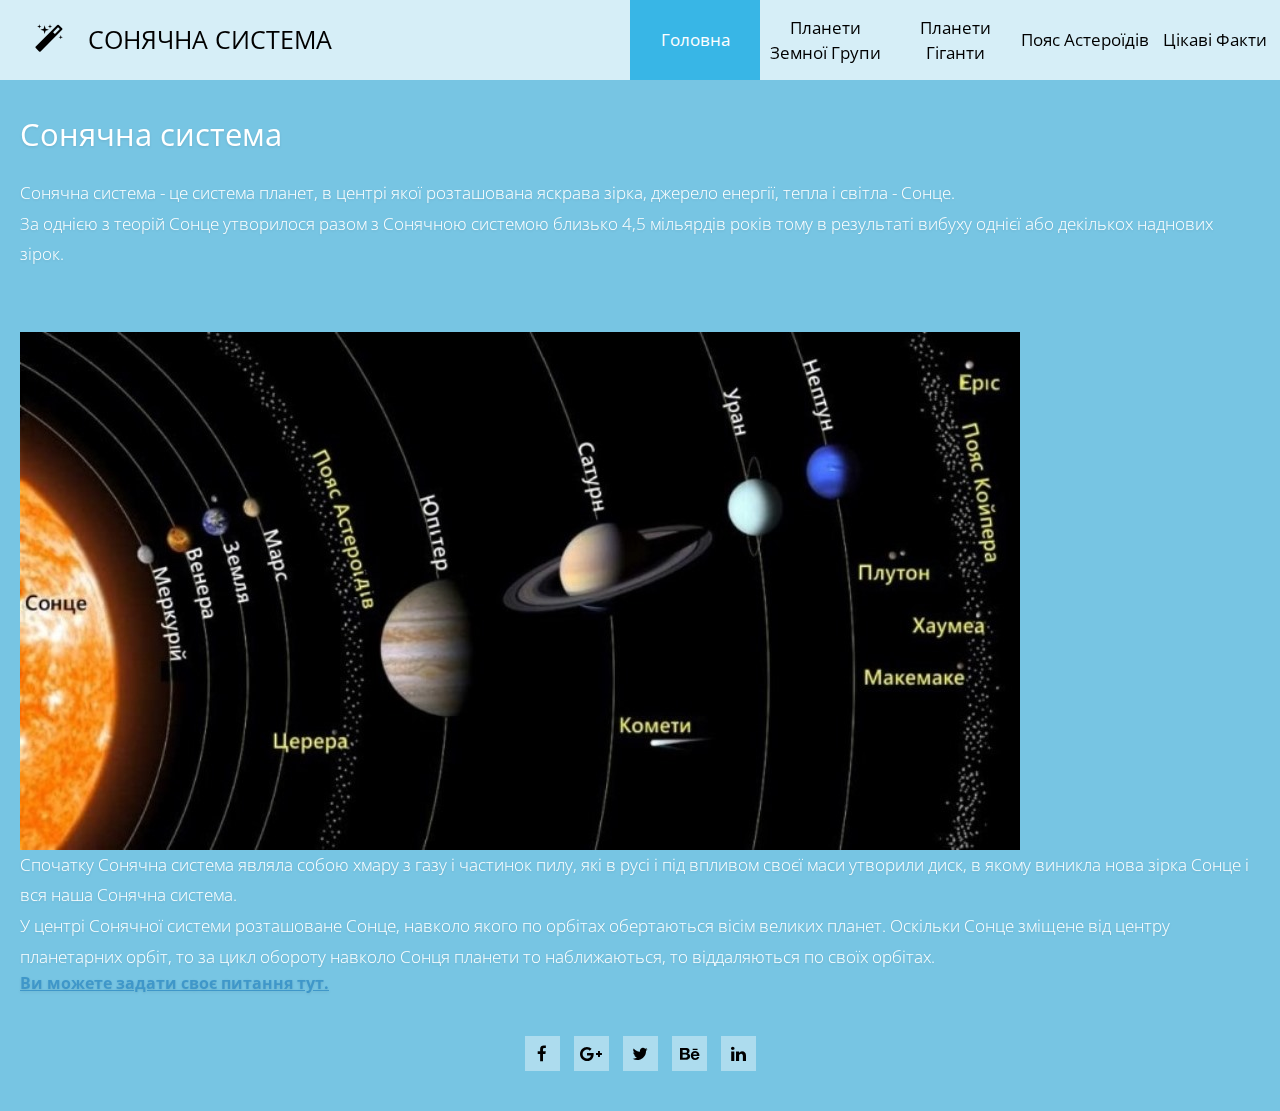
<file: Index.html>
<!DOCTYPE html>
<html lang="en">
<head>
    <meta charset="utf-8">
    <meta http-equiv="X-UA-Compatible" content="IE=edge">
    <meta name="viewport" content="width=device-width, initial-scale=1">

    <title>Сонячна система</title>

    <!-- load stylesheets -->
    <link rel="stylesheet" href="https://fonts.googleapis.com/css?family=Open+Sans:300,400">  
    <!-- Google web font "Open Sans" -->
    <link rel="stylesheet" href="font-awesome-4.5.0/css/font-awesome.min.css">                
    <!-- Font Awesome -->
    <link rel="stylesheet" href="css/bootstrap.min.css">                                      
    <!-- Bootstrap style -->
    <link rel="stylesheet" href="css/hero-slider-style.css">                              
    <!-- Hero slider style (https://codyhouse.co/gem/hero-slider/) -->
    <link rel="stylesheet" href="css/magnific-popup.css">                                 
    <!-- Magnific popup style (http://dimsemenov.com/plugins/magnific-popup/) -->
    <link rel="stylesheet" href="css/tooplate-style.css">                                   

    
</head>

    <body>
        
    
            <!-- Navigation -->        
            <div class="cd-slider-nav">
                <nav class="navbar">
                    <div class="tm-navbar-bg">
                        
                        <a class="navbar-brand text-uppercase" href="#"><i class="fa fa-magic tm-brand-icon"></i>Сонячна система</a>

                        <button class="navbar-toggler hidden-lg-up" type="button" data-toggle="collapse" data-target="#tmNavbar">
                            &#9776;
                        </button>
                        <div class="collapse navbar-toggleable-md text-xs-center text-uppercase tm-navbar" id="tmNavbar">
                            <ul class="nav navbar-nav">
                                <li class="nav-item active selected">
                                    <a class="nav-link" href="#0" data-no="1">Головна <span class="sr-only">(current)</span></a>
                                </li>                                
                                <li class="nav-item">
                                    <a class="nav-link" href="#0" data-no="2">Планети земної групи</a>
                                </li>
                                <li class="nav-item">
                                    <a class="nav-link" href="#0" data-no="3">Планети гіганти</a>
                                </li>
                                <li class="nav-item">
                                    <a class="nav-link" href="#0" data-no="4">Пояс астероїдів</a>
                                </li>
                                <li class="nav-item">
                                    <a class="nav-link" href="#0" data-no="5">Цікаві факти</a>
                                </li>
                            </ul>
                        </div>                        
                    </div>

                </nav>
            </div> 

            <ul class="cd-hero-slider">

                <!-- Page 1 Gallery One -->
                <li class="selected">                    
                    <div class="cd-full-width">
                        <div class="container-fluid js-tm-page-content" data-page-no="1" data-page-type="gallery">
                            <div class="tm-img-gallery-container">
                                <div class="tm-img-gallery gallery-one">
                                <!-- Gallery One pop up connected with JS code below -->                                    
                                                                        
                                        <h2 class="tm-text-title tm-gallery-title tm-white"><span class="tm-white">Сонячна система</span></h2>
                                        <p class="tm-text">Сонячна система - це система планет, в центрі якої розташована яскрава зірка, джерело енергії, тепла і світла - Сонце.</br>

                                        За однією з теорій Сонце утворилося разом з Сонячною системою близько 4,5 мільярдів років тому в результаті вибуху однієї або декількох наднових зірок.
                                        </p>
                                                                        <div >
                                    <img src="img/сс.jpg" >         
                                    </div>
                                    <div >      
                                    <p class="tm-text">Спочатку Сонячна система являла собою хмару з газу і частинок пилу, які в русі і під впливом своєї маси утворили диск, в якому виникла нова зірка Сонце і вся наша Сонячна система.</br>

                                    У центрі Сонячної системи розташоване Сонце, навколо якого по орбітах обертаються вісім великих планет. Оскільки Сонце зміщене від центру планетарних орбіт, то за цикл обороту навколо Сонця планети то наближаються, то віддаляються по своїх орбітах.
                                        </p>
                                    </div>  
                                                
                            </div>
                        </div> 

                      <p> <a href="Forma.html"><b><u>Ви можете задати своє питання тут.</u></b></a> </p>
                    </div> 
                       
                </li>

                <!-- Page 2 Gallery Two -->
                <li>                    
                    <div class="cd-full-width">
                        <div class="container-fluid js-tm-page-content" data-page-no="2" data-page-type="gallery">
                            <div class="tm-img-gallery-container">
                                <div class="tm-img-gallery gallery-two">
                                <!-- Gallery Two pop up connected with JS code below -->
                                    
                                    <div class="tm-img-gallery-info-container">                                    
                                        <h2 class="tm-text-title tm-gallery-title"><span class="tm-white">Планети земної групи:</span></h2>
                                        <p class="tm-text"><span class="tm-white"> Меркурій, Венера, Земля і Марс. Ці планети невеликого розміру з кам'янистою поверхнею, вони розташувалися найближче до Сонця.</span>
                                        </p>
                                    </div>
                                    <div class="grid-item">
                                        <figure class="effect-bubba">
                                            <img src="img/Меркурій.jpg" alt="Image" class="img-fluid tm-img">
                                            <figcaption>
                                                <h2 class="tm-figure-title"><span>Меркурій</span></h2>
                                                <p class="tm-figure-description"> найменша і найближча до Сонця планета. Вона так повільно обертається, що проходячи повне коло навколо сонця, обертається навколо своєї осі всього 1,5 рази, тому сонячна доба на планеті триває 58 земних діб. </p>
                                                <a href="img/Меркурій.jpg">View more</a>
                                            </figcaption>           
                                        </figure>
                                    </div>
                                    <div class="grid-item">
                                        <figure class="effect-bubba">
                                            <img src="img/Венера.jpg" alt="Image" class="img-fluid tm-img">
                                            <figcaption>
                                                <h2 class="tm-figure-title"> <span>Венера</span></h2>
                                                <p class="tm-figure-description"> Її оточує шар дуже щільних хмар, внаслідок парникового ефекту. Температура поверхні планети розігріта до + 470°C, відсоток вмісту в атмосфері вуглекислого газу набагато більший, ніж в гірських породах. </p>
                                                <a href="img/Венера.jpg">View more</a>
                                            </figcaption>           
                                        </figure>
                                    </div>
                                    <div class="grid-item">
                                        <figure class="effect-bubba">
                                            <img src="img/Земля.jpg" alt="Image" class="img-fluid tm-img">
                                            <figcaption>
                                                <h2 class="tm-figure-title"> <span>Земля</span></h2>
                                                <p class="tm-figure-description"> має атмосферу, яку утримують сили гравітації, до складу атмосфери входять важливі елементи водню, вуглецю, які роблять можливим на Землі життя.</p>
                                                <a href="img/Земля.jpg">View more</a>
                                            </figcaption>           
                                        </figure>
                                    </div>
                                    <div class="grid-item">
                                        <figure class="effect-bubba">
                                            <img src="img/Марс.jpg" alt="Image" class="img-fluid tm-img">
                                            <figcaption>
                                                <h2 class="tm-figure-title"> <span>Марс</span></h2>
                                                <p class="tm-figure-description">На даний момент є найвивченішою планетою. Численні наукові дослідження Марса можна пояснити тим, що планета є невіддаленою від Землі і на відміну від інших планет, у Марса відсутній хмарний шар.</p>
                                                <a href="img/Марс.jpg">View more</a>
                                            </figcaption>           
                                        </figure>
                                    </div>
        
                                </div>                                 
                            </div>
                        </div>                      
                    </div>
                </li>

                <!-- Page 3 Gallery Three -->
                <li>
                    <div class="cd-full-width">
                        <div class="container-fluid js-tm-page-content" data-page-no="3" data-page-type="gallery">                        
                            <div class="tm-img-gallery-container">
                                <div class="tm-img-gallery gallery-three">
                                <!-- Gallery Two pop up connected with JS code below -->
                                    
                                    <div class="tm-img-gallery-info-container">                                    
                                        <h2 class="tm-text-title tm-gallery-title"><span class="tm-white">Планети гіганти:</span></h2>
                                        <p class="tm-text"><span class="tm-white"> Юпітер, Сатурн, Уран і Нептун. Це великі планети, що складаються в основному з газу і їм характерна наявність кілець, що складаються з крижаного пилу і безлічі кам'янистих шматків.</span>
                                        </p>                                     
                                    </div>
                                    <div class="grid-item">
                                        <figure class="effect-bubba">
                                            <img src="img/Юпітер.jpg" alt="Image" class="img-fluid tm-img">
                                            <figcaption>
                                                <h2 class="tm-figure-title"><span>Юпітер</span></h2>
                                                <p class="tm-figure-description">найбільша планета Сонячної системи, що складається з газу. Діаметр Юпітера величезний - 143 000 км. Юпітер дуже швидко обертається навколо своєї осі (за 9год. 50 хв.) через що діаметри на полюсах планети стиснуті, а екватор розтягнутий.</p>
                                                <a href="img/Юпітер.jpg">View more</a>
                                            </figcaption>           
                                        </figure>
                                    </div>
                                    <div class="grid-item">
                                        <figure class="effect-bubba">
                                            <img src="img/Сатурн.jpg" alt="Image" class="img-fluid tm-img">
                                            <figcaption>
                                                <h2 class="tm-figure-title"> <span>Сатурн</span></h2>
                                                <p class="tm-figure-description">ця дивовижна і красива планета має яскраво-виражені кільця, які легко розгледіти у звичайний телескоп. Період обертання планети по орбіті складає 29 років, а час обороту навколо своєї осі - майже 10 год 40 хвю</p>
                                                <a href="img/Сатурн.jpg">View more</a>
                                            </figcaption>           
                                        </figure>
                                    </div>
                                    <div class="grid-item">
                                        <figure class="effect-bubba">
                                            <img src="img/Уран.jpg" alt="Image" class="img-fluid tm-img">
                                            <figcaption>
                                                <h2 class="tm-figure-title"> <span>Уран</span></h2>
                                                <p class="tm-figure-description">це сьома за рахунком планета сонячної системи, вона має 27 супутників і 13 кілець. Атмосфера Урана в основному складається з водню, метану та води. Це і є практично весь основний склад надр планети.</p>
                                                <a href="img/Уран.jpg">View more</a>
                                            </figcaption>           
                                        </figure>
                                    </div>
                                    <div class="grid-item">
                                        <figure class="effect-bubba">
                                            <img src="img/Нептун.jpg" alt="Image" class="img-fluid tm-img">
                                            <figcaption>
                                                <h2 class="tm-figure-title"> <span>Нептун</span></h2>
                                                <p class="tm-figure-description">Завдяки синьому кольору планета отримала свою назву на честь давньоримського владики океану - Нептуна. Планета має 14 супутників, відомих на даний момент, і 6 кілець.</p>
                                                <a href="img/Нептун.jpg">View more</a>
                                            </figcaption>           
                                        </figure>
                                    </div>                                                                               
                                </div>                                 
                            </div> <!-- .tm-img-gallery-container -->
                        </div>         
                    </div>  
                </li>

                <!-- Page 4 About -->
                <li>
                    <div class="cd-full-width">
                        <div class="container-fluid js-tm-page-content" data-page-no="4" data-page-type="gallery">                        
                            <div class="tm-img-gallery-container">
                                <div class="tm-img-gallery gallery-three">
                                <!-- Gallery Two pop up connected with JS code below -->
                                    
                                    <div > 
                                    <h2 class="tm-text-title tm-gallery-title tm-white"><span class="tm-white">Пояс астероїдів</span></h2>
                                        <p class="tm-text"><span class="tm-white"> Астероїди — найпоширеніші малі тіла Сонячної системи. Більшість з них утворюють так званий головний пояс астероїдів, який лежить між орбітами Марса та Юпітера, на відстані від 2,3 до 3,3 а.о. від Сонця. Вважають, що це залишки з часів формування Сонячної системи, які не змогли об'єднатися в одне тіло через гравітаційні збурення Юпітера. Більшість астероїдів обертаються навколо Сонця в тому ж напрямку, що й великі планети, але їхні орбіти здебільшого витягнуті та нахилені до площини екліптики.</br>

                                        Астероїди мають розмір від декількох метрів до сотень кілометрів. Здебільшого їх класифікують як малі тіла Сонячної системи, але деякі з них, наприклад, Веста і Гігея, можуть бути перекласифіковані в карликові планети, якщо буде доведено, що вони набули гідростатично рівноважної форми.</br>

                                        Пояс містить десятки тисяч, можливо — мільйони об'єктів, більших одного кілометра в діаметрі. Попри це, загальна маса астероїдів поясу навряд чи більша однієї тисячної маси Землі. Небесні тіла з діаметрами від 100 мкм до 10 м називають метеороїдами.</span>
                                        </p>                                     
                                    </div>
                                    <div class="grid-item">
                                        <figure class="effect-bubba">
                                            <img src="img/Астероїд.jpg" alt="Image" class="img-fluid tm-img">
                                            <figcaption>
                                                
                                                <p class="tm-figure-description">Астероїд, який зміг увійти в Земну атмосферу, астрономи називають метеором, а якщо він падає на Землю, то метеоритом.</p>
                                                <a href="img/Астероїд.jpg">View more</a>
                                            </figcaption>           
                                        </figure>
                                    </div>
                                    <div class="grid-item">
                                        <figure class="effect-bubba">
                                            <img src="img/Астероїд2.jpg" alt="Image" class="img-fluid tm-img">
                                            <figcaption>
                                             <br>  
                                                <p class="tm-figure-description">Склад майже всіх відомих астероїдів — металевий або кам’янистий. </p>
                                                <a href="img/Астероїд2.jpg">View more</a>
                                            </figcaption>           
                                        </figure>
                                    </div>

                                      <div >
                                      <h2 class="tm-text-title tm-gallery-title tm-white"><span class="tm-white"> Групи астероїдів</span></h2>  
                                     
                                    <p class="tm-text">Астероїди об'єднують у групи та сім'ї на основі характеристик їхніх орбіт. Супутники астероїдів — астероїди, що обертаються по орбіті навколо інших астероїдів. Вони не визначаються так очевидно, як супутники планет, оскільки іноді бувають майже настільки ж великими, як і їхній компаньйон. Пояс астероїдів також містить комети головного поясу астероїдів, які, можливо, були джерелом води на Землі.

                                    Троянські астероїди розташовані в точках Лагранжа L4 і L5 Юпітера (гравітаційно стійкі регіони впливу планети, що переміщуються разом із нею по її орбіті); термін «троянці» також застосовується для астероїдів, що перебувають у точках Лагранжа будь-яких інших планет або супутників (крім троянців Юпітера, відомі троянці Нептуна, Землі, Урана та Марса). Астероїди сім'ї Гільди[en] перебувають у резонансі з Юпітером 2:3, тобто роблять три оберти навколо Сонця за час двох повних обертів Юпітера.

                                    Також у внутрішній Сонячній системі є групи астероїдів з орбітами, розташованими між Меркурієм та Марсом. Орбіти багатьох із них перетинають орбіти внутрішніх планет. Деякі з них є потенційно небезпечними об'єктами.
                                        </p>                                     
                                    </div>

                                    <div >
                                         <h2 class="tm-text-title tm-gallery-title tm-white"><span class="tm-white">Церера</span></h2>  
                                        <p class="tm-text">Церера — карликова планета та найбільше тіло поясу астероїдів. Церера має діаметр трохи менший 1000 км і достатню масу, щоб під дією власної гравітації набути сферичної форми. Після відкриття Цереру класифікували як планету, однак оскільки подальші спостереження виявили поблизу від Церери ряду астероїдів, у 1850-х її віднесли до астероїдів. Повторно вона була класифікована як карликова планета 2006 року.</p>
                                    </div>

                                
                                         <div class="grid-item">
                                        <figure class="effect-bubba">
                                            <img src="img/Церера.jpg" alt="Image" class="img-fluid tm-img">
                                            <figcaption>
                                                <h2 class="tm-figure-title"><span>Церера</span></h2>
                                                
                                                <p class="tm-figure-description">найбільший астероїд, що має 940 км. в діаметрі.</p>
                                                <a href="img/Церера.jpg">View more</a>
                                            </figcaption>           
                                        </figure>
                                    </div>
                                    <div class="grid-item">
                                        <figure class="effect-bubba">
                                            <img src="img/Церера2.jpg" alt="Image" class="img-fluid tm-img">
                                            <figcaption>
                                             <h2 class="tm-figure-title"><span>Церера</span></h2> 
                                                
                                                <a href="img/Церера2.jpg">View more</a>
                                            </figcaption>           
                                        </figure>
                                    </div>

                                     <p><br><br><br><br><br><br> <div >
                                         <h2 class="tm-text-title tm-gallery-title tm-white"><span class="tm-white">Кілька цікавих фактів про Цереру</span></h2>  
                                     </div>


                                     <div>                                                    
                                    <iframe width="560" height="315" src="https://www.youtube.com/embed/uvJxErEM6Qo" frameborder="0" allow="accelerometer; autoplay; encrypted-media; gyroscope; picture-in-picture" allowfullscreen></iframe> 
                                    </div>                          
                                </div>                                 
                            </div> <!-- .tm-img-gallery-container -->
                        </div>

                    </div>  
                </li>


                <!-- Page 5 Contact Us -->
                   <li>
                    <div class="cd-full-width">
                        <div class="container-fluid js-tm-page-content tm-page-width tm-pad-b" data-page-no="5">
                            <div class="row tm-white-box-margin-b">
                                <div class="col-xs-12">
                                    <div class="tm-flex">
                                        <div class="tm-bg-white-translucent text-xs-left tm-textbox tm-textbox-padding">
                                            
                                            <p class="tm-text">Вибух (спалах) наднової зірки супроводжується виділенням гігантської кількості енергії. У перші 10 секунд вибуху зірка виробляє більше енергії, ніж Сонце за 10 мільярдів років, і за короткий період часу виробляє більше енергії, ніж усі об'єкти в галактиці разом узяті (виключаючи інші спалахуючі наднові зірки). Яскравість таких зірок з легкістю затьмарює світність галактик, в яких вони спалахнули.</p>
                                        </div>
                                    </div>
                                </div>
                            </div>
                            
                            <div class="row tm-white-box-margin-b">
                                <div class="col-xs-12">
                                    <div class="tm-flex">
                                        <div class="tm-bg-white-translucent text-xs-left tm-textbox tm-2-col-textbox-2 tm-textbox-padding">
                                           
                                            <p class="tm-text">Зігріваюча нас зараз енергія сонячних променів зародилася в ядрі Сонця більше 30 000 мільйонів років тому - більша частина цього часу знадобилася їй на подолання щільної оболонки небесного світила і всього 8 хвилин на те, щоб досягти поверхні нашої планети.</p>
                                        </div>
                                        <div class="tm-bg-white-translucent text-xs-left tm-textbox tm-2-col-textbox-2 tm-textbox-padding">
                                            
                                            <p class="tm-text">Марсіанський вулкан «Олімп» (Olympus Mons) є найбільшим в Сонячній системі. Його протяжність більше 600 км, а висота 27 км, у той час як висота найвищої точки на нашій планеті, піку гори Еверест, досягає всього 8,8 км.</p>     
                                        </div>
                                    </div>
                                </div>
                            </div>  

                            <div class="row">
                                <div class="col-xs-12">
                                    <div class="tm-flex">
                                        <div class="tm-bg-white-translucent text-xs-left tm-textbox tm-2-col-textbox-2 tm-textbox-padding">
                                           
                                            <p class="tm-text">Маса Сонця становить 99.86% від маси всієї Сонячної системи, решту 0.14% припадають на планети і астероїди.</p>
                                        </div>
                                        <div class="tm-bg-white-translucent text-xs-left tm-textbox tm-2-col-textbox-2 tm-textbox-padding">
                                            
                                            <p class="tm-text">Найбільшим метеоритом який впав на Землю  вважається 2,7 метровий «Гоба» (Hoba), виявлений в Намібії. Метеорит важить 60 тонн і на 86% складається з заліза, що робить його найбільшим шматком заліза природного походження на Землі.</p>     
                                        </div>
                                        <div class="tm-bg-white-translucent text-xs-left tm-textbox tm-2-col-textbox-2 tm-textbox-padding">
                                           
                                            <p class="tm-text">Крихітні нейтронні зірки, чий діаметр не перевищує і 10 км, важать як Сонце. Сила тяжіння на цих астрономічних об'єктах надзвичайно висока і якщо, гіпотетично, на ній висадиться астронавт, то вага його тіла збільшиться приблизно на один мільйон тонн.</p>     
                                        </div>
                                    </div>
                                </div>
                            </div>

                        </div>              
                    </div> <!-- .cd-full-width -->

                </li>
                                                     
                                                    
                                                    

                                
            
            <footer class="tm-footer">
            
                <div class="tm-social-icons-container text-xs-center">
                    <a href="#" class="tm-social-link"><i class="fa fa-facebook"></i></a>
                    <a href="#" class="tm-social-link"><i class="fa fa-google-plus"></i></a>
                    <a href="#" class="tm-social-link"><i class="fa fa-twitter"></i></a>
                    <a href="#" class="tm-social-link"><i class="fa fa-behance"></i></a>
                    <a href="#" class="tm-social-link"><i class="fa fa-linkedin"></i></a>
                </div>

            </footer>
                    
        </div> <!-- .cd-hero -->
        

        <!-- Preloader, https://ihatetomatoes.net/create-custom-preloading-screen/ -->
        <div id="loader-wrapper">
            
            <div id="loader"></div>
            <div class="loader-section section-left"></div>
            <div class="loader-section section-right"></div>

        </div>
        
        <!-- load JS files -->
        <script src="js/jquery-1.11.3.min.js"></script>         <!-- jQuery (https://jquery.com/download/) -->
        <script src="https://www.atlasestateagents.co.uk/javascript/tether.min.js"></script> <!-- Tether for Bootstrap (http://stackoverflow.com/questions/34567939/how-to-fix-the-error-error-bootstrap-tooltips-require-tether-http-github-h) --> 
        <script src="js/bootstrap.min.js"></script>             <!-- Bootstrap js (v4-alpha.getbootstrap.com/) -->
        <script src="js/hero-slider-main.js"></script>          <!-- Hero slider (https://codyhouse.co/gem/hero-slider/) -->
        <script src="js/jquery.magnific-popup.min.js"></script> <!-- Magnific popup (http://dimsemenov.com/plugins/magnific-popup/) -->
        
        <script>

            function adjustHeightOfPage(pageNo) {

                var offset = 80;
                var pageContentHeight = 0;

                var pageType = $('div[data-page-no="' + pageNo + '"]').data("page-type");

                if( pageType != undefined && pageType == "gallery") {
                    pageContentHeight = $(".cd-hero-slider li:nth-of-type(" + pageNo + ") .tm-img-gallery-container").height();
                }
                else {
                    pageContentHeight = $(".cd-hero-slider li:nth-of-type(" + pageNo + ") .js-tm-page-content").height() + 20;
                }

                if($(window).width() >= 992) { offset = 120; }
                else if($(window).width() < 480) { offset = 40; }
               
                // Get the page height
                var totalPageHeight = $('.cd-slider-nav').height()
                                        + pageContentHeight + offset
                                        + $('.tm-footer').height();

                // Adjust layout based on page height and window height
                if(totalPageHeight > $(window).height()) 
                {
                    $('.cd-hero-slider').addClass('small-screen');
                    $('.cd-hero-slider li:nth-of-type(' + pageNo + ')').css("min-height", totalPageHeight + "px");
                }
                else 
                {
                    $('.cd-hero-slider').removeClass('small-screen');
                    $('.cd-hero-slider li:nth-of-type(' + pageNo + ')').css("min-height", "100%");
                }
            }

            /*
                Everything is loaded including images.
            */
            $(window).load(function(){

                adjustHeightOfPage(1); // Adjust page height

                /* Gallery One pop up
                -----------------------------------------*/
                $('.gallery-one').magnificPopup({
                    delegate: 'a', // child items selector, by clicking on it popup will open
                    type: 'image',
                    gallery:{enabled:true}                
                });
				
				/* Gallery Two pop up
                -----------------------------------------*/
				$('.gallery-two').magnificPopup({
                    delegate: 'a',
                    type: 'image',
                    gallery:{enabled:true}                
                });

                /* Gallery Three pop up
                -----------------------------------------*/
                $('.gallery-three').magnificPopup({
                    delegate: 'a',
                    type: 'image',
                    gallery:{enabled:true}                
                });

                /* Collapse menu after click 
                -----------------------------------------*/
                $('#tmNavbar a').click(function(){
                    $('#tmNavbar').collapse('hide');

                    adjustHeightOfPage($(this).data("no")); // Adjust page height       
                });

                /* Browser resized 
                -----------------------------------------*/
                $( window ).resize(function() {
                    var currentPageNo = $(".cd-hero-slider li.selected .js-tm-page-content").data("page-no");
                    
                    // wait 3 seconds
                    setTimeout(function() {
                        adjustHeightOfPage( currentPageNo );
                    }, 1000);
                    
                });
        
                // Remove preloader (https://ihatetomatoes.net/create-custom-preloading-screen/)
                $('body').addClass('loaded');
                           
            });

            

        </script>            

</body>
</html>
</file>
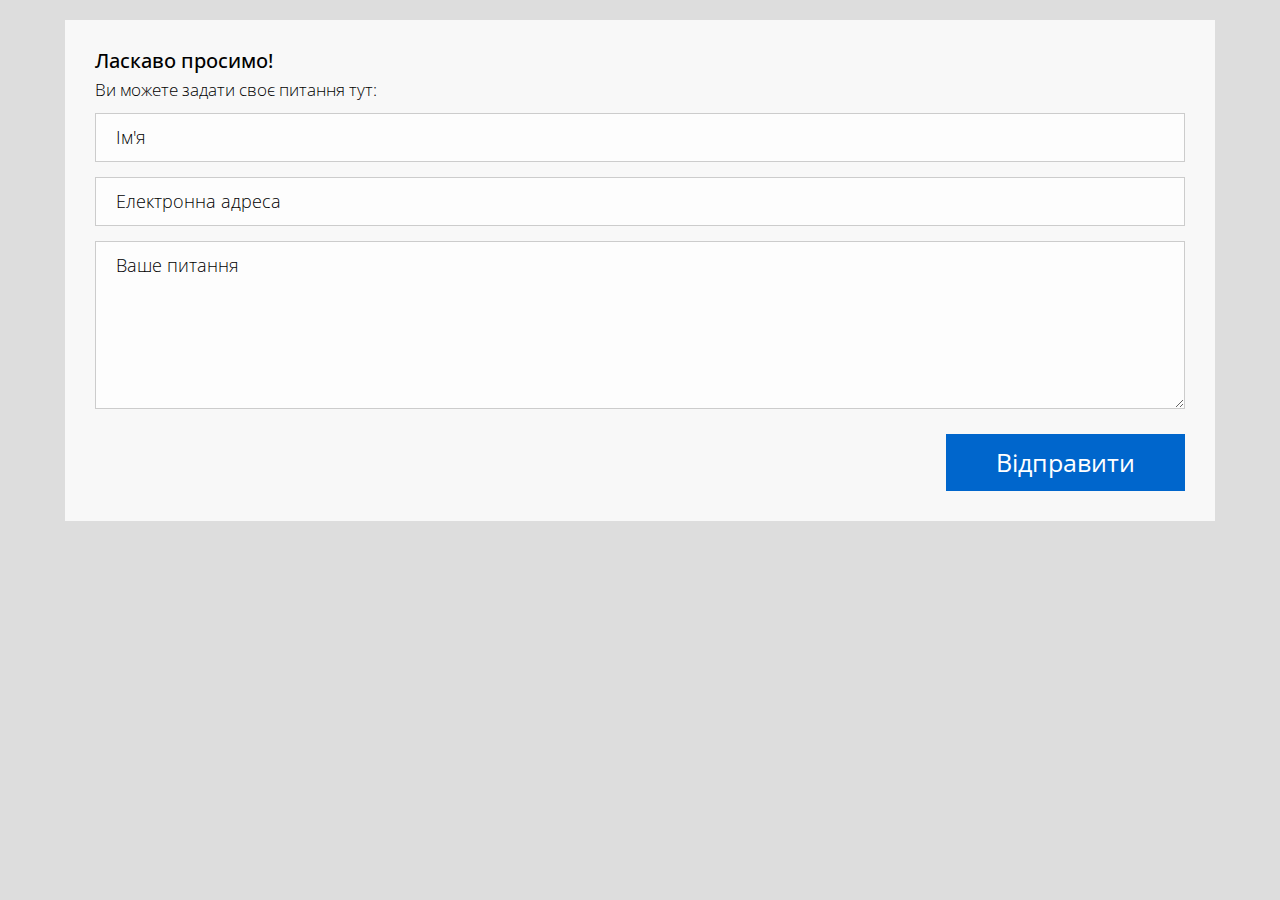
<file: Forma.html>
<!DOCTYPE html>
<!DOCTYPE html>
<html>
<head>
    <meta charset="utf-8">
 <title>Forma</title>
  <!-- load stylesheets -->
    <link rel="stylesheet" href="https://fonts.googleapis.com/css?family=Open+Sans:300,400">  
    <!-- Google web font "Open Sans" -->
    <link rel="stylesheet" href="font-awesome-4.5.0/css/font-awesome.min.css">                
    <!-- Font Awesome -->
    <link rel="stylesheet" href="css/bootstrap.min.css">                                      
    <!-- Bootstrap style -->
    <link rel="stylesheet" href="css/hero-slider-style.css">                              
    <!-- Hero slider style (https://codyhouse.co/gem/hero-slider/) -->
    <link rel="stylesheet" href="css/magnific-popup.css">                                 
    <!-- Magnific popup style (http://dimsemenov.com/plugins/magnific-popup/) -->
    <link rel="stylesheet" href="css/tooplate-style.css">          
</head>
<body>
<li>
                    <div class="cd-full-width">
                        <div class="container-fluid js-tm-page-content tm-page-pad" data-page-no="5">
                            <div class="tm-contact-page">                                
                                <div class="row">
                                    <div class="col-xs-12">
                                        <div class="tm-flex tm-contact-container">                                
                                            <div class="tm-bg-white-translucent text-xs-left tm-textbox tm-2-col-textbox-2 tm-textbox-padding tm-textbox-padding-contact">
                                                <h2 class="tm-contact-info">Ласкаво просимо!</h2>
                                                <p class="tm-text">Ви можете задати своє питання тут:</p>                                                
                                                
                                                <!-- contact form -->
                                                <form action="index.html" method="post" class="tm-contact-form">

                                                    <div class="form-group">
                                                        <input type="text" id="contact_name" name="contact_name" class="form-control" placeholder="Ім'я"  required/>
                                                    </div>
                                        
                                                    <div class="form-group">                                                        
                                                        <input type="email" id="contact_email" name="contact_email" class="form-control" placeholder="Електронна адреса"  required/>
                                                    </div>                                                        
                                                    
                                                    <div class="form-group">
                                                        <textarea id="contact_message" name="contact_message" class="form-control" rows="5" placeholder="Ваше питання" required></textarea>
                                                    </div> 

                                                    <button type="submit" class="pull-xs-right tm-submit-btn">Відправити</button>  
                                                
                                                </form>  
                                            </div>

                                            

                                        </div>

                                    </div>

                                </div>

                            </div>    

                        </div>
                        
                    </div> <!-- .cd-full-width -->
                </li>
            </body>
            </html>
</file>
<file: css/hero-slider-style.css>
/* -------------------------------- 

Primary style

-------------------------------- */
*, *::after, *::before {
  -webkit-box-sizing: border-box;
  -moz-box-sizing: border-box;
  box-sizing: border-box;
}

html { font-size: 62.5%; }

body {
  font-size: 1.6rem;
  font-family: "Open Sans", sans-serif;
  color: #2c343b;
  background-color: #f2f2f2;
}

a {
  color: #d44457;
  text-decoration: none;
}

img { max-width: 100%; }

/* -------------------------------- 

Main Components 

-------------------------------- */
.cd-header {
  position: absolute;
  z-index: 2;
  top: 0;
  left: 0;
  width: 100%;
  height: 50px;
  background-color: #21272c;
  -webkit-font-smoothing: antialiased;
  -moz-osx-font-smoothing: grayscale;
}
@media only screen and (min-width: 768px) {
  .cd-header {
    height: 70px;
    background-color: transparent;
  }
}

#cd-logo {
  float: left;
  margin: 13px 0 0 5%;
}
#cd-logo img {
  display: block;
}
@media only screen and (min-width: 768px) {
  #cd-logo {
    margin: 23px 0 0 5%;
  }
}

.cd-primary-nav {
  /* mobile first - navigation hidden by default, triggered by tap/click on navigation icon */
  float: right;
  margin-right: 5%;
  width: 44px;
  height: 100%;  
}
.cd-primary-nav ul {
  position: absolute;
  top: 0;
  left: 0;
  width: 100%;
  -webkit-transform: translateY(-100%);
  -moz-transform: translateY(-100%);
  -ms-transform: translateY(-100%);
  -o-transform: translateY(-100%);
  transform: translateY(-100%);
}
.cd-primary-nav ul.is-visible {
  box-shadow: 0 3px 8px rgba(0, 0, 0, 0.2);
  -webkit-transform: translateY(50px);
  -moz-transform: translateY(50px);
  -ms-transform: translateY(50px);
  -o-transform: translateY(50px);
  transform: translateY(50px);
}
.cd-primary-nav a {
  display: block;
  height: 50px;
  line-height: 50px;
  padding-left: 5%;
  background: #21272c;
  border-top: 1px solid #333c44;
  color: #ffffff;
}
@media only screen and (min-width: 768px) {
  .cd-primary-nav {
    /* reset navigation values */
    width: auto;
    height: auto;
    background: none;
  }
  .cd-primary-nav ul {
    position: static;
    width: auto;
    -webkit-transform: translateY(0);
    -moz-transform: translateY(0);
    -ms-transform: translateY(0);
    -o-transform: translateY(0);
    transform: translateY(0);
    line-height: 70px;
  }
  .cd-primary-nav ul.is-visible {
    -webkit-transform: translateY(0);
    -moz-transform: translateY(0);
    -ms-transform: translateY(0);
    -o-transform: translateY(0);
    transform: translateY(0);
  }
  .cd-primary-nav li {
    display: inline-block;
    margin-left: 1em;
  }
  .cd-primary-nav a {
    display: inline-block;
    height: auto;
    font-weight: 600;
    line-height: normal;
    background: transparent;
    padding: .6em 1em;
    border-top: none;
  }
}

/* -------------------------------- 

Slider

-------------------------------- */
.cd-hero {
  position: relative;
  -webkit-font-smoothing: antialiased;
  -moz-osx-font-smoothing: grayscale;
}

.cd-hero-slider {
  position: relative;
  height: 360px;
  overflow: hidden;
}
.cd-hero-slider li {
  position: absolute;
  top: 0;
  left: 0;
  width: 100%;
  height: auto;
  min-height: 100%;
  -webkit-transform: translateX(100%);
  -moz-transform: translateX(100%);
  -ms-transform: translateX(100%);
  -o-transform: translateX(100%);
  transform: translateX(100%);
}
.cd-hero-slider li.selected {
  /* this is the visible slide */
  position: relative;
  -webkit-transform: translateX(0);
  -moz-transform: translateX(0);
  -ms-transform: translateX(0);
  -o-transform: translateX(0);
  transform: translateX(0);
}
.cd-hero-slider li.move-left {
  /* slide hidden on the left */
  -webkit-transform: translateX(-100%);
  -moz-transform: translateX(-100%);
  -ms-transform: translateX(-100%);
  -o-transform: translateX(-100%);
  transform: translateX(-100%);
}
.cd-hero-slider li.is-moving, .cd-hero-slider li.selected {
  /* the is-moving class is assigned to the slide which is moving outside the viewport */
  -webkit-transition: -webkit-transform 0.5s;
  -moz-transition: -moz-transform 0.5s;
  transition: transform 0.5s;
}
@media only screen and (min-width: 768px) {
  .cd-hero-slider {
    height: 500px;
  }
}
@media only screen and (min-width: 1170px) {
  .cd-hero-slider {
    height: 680px;
  }
}

/* -------------------------------- 

Single slide style

-------------------------------- */
.cd-hero-slider li {
  background-position: center center;
  background-size: cover;
  background-repeat: no-repeat;
}
.cd-hero-slider li:first-of-type {
  background-color: #2c343b;  
}
.cd-hero-slider li:nth-of-type(2) {
  background-color: #3d4952;  
}
.cd-hero-slider li:nth-of-type(3) {
  background-color: #cdcdcd;  
}
.cd-hero-slider li:nth-of-type(4) {
  background-color: #2c343b;
  
}
.cd-hero-slider li:nth-of-type(5) {
  background-color: #2c343b;  
}
.cd-hero-slider li:nth-of-type(6) {
  background-color: #2c343b;  
}
.cd-hero-slider .cd-full-width,
.cd-hero-slider .cd-half-width {
  position: absolute;
  width: 100%;
  height: 100%;
  z-index: 1;
  left: 0;
  top: 0;
  /* this padding is used to align the text */
  padding-top: 100px;
  text-align: center;
  /* Force Hardware Acceleration in WebKit */
  -webkit-backface-visibility: hidden;
  backface-visibility: hidden;
  -webkit-transform: translateZ(0);
  -moz-transform: translateZ(0);
  -ms-transform: translateZ(0);
  -o-transform: translateZ(0);
  transform: translateZ(0);
}
.cd-hero-slider .cd-img-container {
  /* hide image on mobile device */
  display: none;
}
.cd-hero-slider .cd-img-container img {
  position: absolute;
  left: 50%;
  top: 50%;
  bottom: auto;
  right: auto;
  -webkit-transform: translateX(-50%) translateY(-50%);
  -moz-transform: translateX(-50%) translateY(-50%);
  -ms-transform: translateX(-50%) translateY(-50%);
  -o-transform: translateX(-50%) translateY(-50%);
  transform: translateX(-50%) translateY(-50%);
}
.cd-hero-slider .cd-bg-video-wrapper {
  /* hide video on mobile device */
  /*display: none;*/
  position: absolute;
  top: 0;
  left: 0;
  width: 100%;
  height: 100%;
  overflow: hidden;
}
.cd-hero-slider .cd-bg-video-wrapper video {
  /* you won't see this element in the html, but it will be injected using js */
  display: block;
  min-height: 100%;
  min-width: 100%;
  max-width: none;
  height: auto;
  width: auto;
  position: absolute;
  left: 50%;
  top: 50%;
  bottom: auto;
  right: auto;
  -webkit-transform: translateX(-50%) translateY(-50%);
  -moz-transform: translateX(-50%) translateY(-50%);
  -ms-transform: translateX(-50%) translateY(-50%);
  -o-transform: translateX(-50%) translateY(-50%);
  transform: translateX(-50%) translateY(-50%);
}
.cd-hero-slider h2, .cd-hero-slider p {
  text-shadow: 0 1px 3px rgba(0, 0, 0, 0.1);
  line-height: 1.2;
  margin: 0 auto 14px;
  color: #ffffff;
  width: 90%;
  max-width: 400px;
}
.cd-hero-slider h2 {
  font-size: 2.4rem;
}
.cd-hero-slider p {
  font-size: 1.4rem;
  line-height: 1.4;
}
.cd-hero-slider .cd-btn {
  display: inline-block;
  padding: 1.2em 1.4em;
  margin-top: .8em;
  background-color: rgba(212, 68, 87, 0.9);
  font-size: 1.3rem;
  font-weight: 700;
  letter-spacing: 1px;
  color: #ffffff;
  text-transform: uppercase;
  box-shadow: 0 3px 6px rgba(0, 0, 0, 0.1);
  -webkit-transition: background-color 0.2s;
  -moz-transition: background-color 0.2s;
  transition: background-color 0.2s;
}
.cd-hero-slider .cd-btn.secondary {
  background-color: rgba(22, 26, 30, 0.8);
}
.cd-hero-slider .cd-btn:nth-of-type(2) {
  margin-left: 1em;
}
.no-touch .cd-hero-slider .cd-btn:hover {
  background-color: #d44457;
}
.no-touch .cd-hero-slider .cd-btn.secondary:hover {
  background-color: #161a1e;
}
@media only screen and (min-width: 768px) {
  /*.cd-hero-slider li:nth-of-type(2) {
    background-image: none;
  }*/
  /*.cd-hero-slider li:nth-of-type(3) {
    background-image: none;
  }
  .cd-hero-slider li:nth-of-type(4) {
    background-image: none;
  }*/
  .cd-hero-slider .cd-full-width,
  .cd-hero-slider .cd-half-width {
    padding-top: 150px;
  }
  .cd-hero-slider .cd-bg-video-wrapper {
    display: block;
  }
  .cd-hero-slider .cd-half-width {
    width: 45%;
  }
  .cd-hero-slider .cd-half-width:first-of-type {
    left: 5%;
  }
  .cd-hero-slider .cd-half-width:nth-of-type(2) {
    right: 5%;
    left: auto;
  }
  .cd-hero-slider .cd-img-container {
    display: block;
  }
  .cd-hero-slider h2, .cd-hero-slider p {
    max-width: 520px;
  }
  .cd-hero-slider h2 {
    font-size: 2.4em;
    font-weight: 300;
  }
  .cd-hero-slider .cd-btn {
    font-size: 1.4rem;
  }
}
@media only screen and (min-width: 1170px) {
  .cd-hero-slider .cd-full-width,
  .cd-hero-slider .cd-half-width {
    padding-top: 220px;
  }
  .cd-hero-slider h2, .cd-hero-slider p {
    margin-bottom: 20px;
  }
  .cd-hero-slider h2 {
    font-size: 3.2em;
  }
  .cd-hero-slider p {
    font-size: 1.6rem;
  }
}

/* -------------------------------- 

Single slide animation

-------------------------------- */
@media only screen and (min-width: 768px) {
  .cd-hero-slider .cd-half-width {
    opacity: 0;
    -webkit-transform: translateX(40px);
    -moz-transform: translateX(40px);
    -ms-transform: translateX(40px);
    -o-transform: translateX(40px);
    transform: translateX(40px);
  }
  .cd-hero-slider .move-left .cd-half-width {
    -webkit-transform: translateX(-40px);
    -moz-transform: translateX(-40px);
    -ms-transform: translateX(-40px);
    -o-transform: translateX(-40px);
    transform: translateX(-40px);
  }
  .cd-hero-slider .selected .cd-half-width {
    /* this is the visible slide */
    opacity: 1;
    -webkit-transform: translateX(0);
    -moz-transform: translateX(0);
    -ms-transform: translateX(0);
    -o-transform: translateX(0);
    transform: translateX(0);
  }
  .cd-hero-slider .is-moving .cd-half-width {
    /* this is the slide moving outside the viewport 
    wait for the end of the transition on the <li> parent before set opacity to 0 and translate to 40px/-40px */
    -webkit-transition: opacity 0s 0.5s, -webkit-transform 0s 0.5s;
    -moz-transition: opacity 0s 0.5s, -moz-transform 0s 0.5s;
    transition: opacity 0s 0.5s, transform 0s 0.5s;
  }
  .cd-hero-slider li.selected.from-left .cd-half-width:nth-of-type(2),
  .cd-hero-slider li.selected.from-right .cd-half-width:first-of-type {
    /* this is the selected slide - different animation if it's entering from left or right */
    -webkit-transition: opacity 0.4s 0.2s, -webkit-transform 0.5s 0.2s;
    -moz-transition: opacity 0.4s 0.2s, -moz-transform 0.5s 0.2s;
    transition: opacity 0.4s 0.2s, transform 0.5s 0.2s;
  }
  .cd-hero-slider li.selected.from-left .cd-half-width:first-of-type,
  .cd-hero-slider li.selected.from-right .cd-half-width:nth-of-type(2) {
    /* this is the selected slide - different animation if it's entering from left or right */
    -webkit-transition: opacity 0.4s 0.4s, -webkit-transform 0.5s 0.4s;
    -moz-transition: opacity 0.4s 0.4s, -moz-transform 0.5s 0.4s;
    transition: opacity 0.4s 0.4s, transform 0.5s 0.4s;
  }
  .cd-hero-slider .cd-full-width h2,
  .cd-hero-slider .cd-full-width p,
  .cd-hero-slider .cd-full-width .cd-btn {
    opacity: 0;
    -webkit-transform: translateX(100px);
    -moz-transform: translateX(100px);
    -ms-transform: translateX(100px);
    -o-transform: translateX(100px);
    transform: translateX(100px);
  }
  .cd-hero-slider .move-left .cd-full-width h2,
  .cd-hero-slider .move-left .cd-full-width p,
  .cd-hero-slider .move-left .cd-full-width .cd-btn {
    opacity: 0;
    -webkit-transform: translateX(-100px);
    -moz-transform: translateX(-100px);
    -ms-transform: translateX(-100px);
    -o-transform: translateX(-100px);
    transform: translateX(-100px);
  }
  .cd-hero-slider .selected .cd-full-width h2,
  .cd-hero-slider .selected .cd-full-width p,
  .cd-hero-slider .selected .cd-full-width .cd-btn {
    /* this is the visible slide */
    opacity: 1;
    -webkit-transform: translateX(0);
    -moz-transform: translateX(0);
    -ms-transform: translateX(0);
    -o-transform: translateX(0);
    transform: translateX(0);
  }

  .cd-hero-slider li.is-moving .cd-full-width h2,
  .cd-hero-slider li.is-moving .cd-full-width p,
  .cd-hero-slider li.is-moving .cd-full-width .cd-btn {
    /* this is the slide moving outside the viewport 
    wait for the end of the transition on the li parent before set opacity to 0 and translate to 100px/-100px */
    -webkit-transition: opacity 0s 0.5s, -webkit-transform 0s 0.5s;
    -moz-transition: opacity 0s 0.5s, -moz-transform 0s 0.5s;
    transition: opacity 0s 0.5s, transform 0s 0.5s;
  }
  .cd-hero-slider li.selected h2 {
    -webkit-transition: opacity 0.4s 0.2s, -webkit-transform 0.5s 0.2s;
    -moz-transition: opacity 0.4s 0.2s, -moz-transform 0.5s 0.2s;
    transition: opacity 0.4s 0.2s, transform 0.5s 0.2s;
  }
  .cd-hero-slider li.selected p {
    -webkit-transition: opacity 0.4s 0.3s, -webkit-transform 0.5s 0.3s;
    -moz-transition: opacity 0.4s 0.3s, -moz-transform 0.5s 0.3s;
    transition: opacity 0.4s 0.3s, transform 0.5s 0.3s;
  }
  .cd-hero-slider li.selected .cd-btn {
    -webkit-transition: opacity 0.4s 0.4s, -webkit-transform 0.5s 0.4s, background-color 0.2s 0s;
    -moz-transition: opacity 0.4s 0.4s, -moz-transform 0.5s 0.4s, background-color 0.2s 0s;
    transition: opacity 0.4s 0.4s, transform 0.5s 0.4s, background-color 0.2s 0s;
  }
}

/* -------------------------------- 

Slider navigation

-------------------------------- */
.cd-slider-nav {
  position: absolute;
  width: 100%;
  bottom: 0;
  z-index: 2;
  text-align: center;
  height: 55px;
  /*background-color: rgba(0, 1, 1, 0.5);*/
}
.cd-slider-nav nav, .cd-slider-nav ul, .cd-slider-nav li, .cd-slider-nav a {
  /*height: 100%;*/
}
.cd-slider-nav nav {
  display: inline-block;
  position: relative;
}
/*.cd-slider-nav .cd-marker {
  position: absolute;
  bottom: 0;
  left: 0;
  width: 60px;
  height: 100%;
  color: #d44457;
  background-color: #ffffff;
  box-shadow: inset 0 2px 0 currentColor;
  -webkit-transition: -webkit-transform 0.2s, box-shadow 0.2s;
  -moz-transition: -moz-transform 0.2s, box-shadow 0.2s;
  transition: transform 0.2s, box-shadow 0.2s;
}
.cd-slider-nav .cd-marker.item-2 {
  -webkit-transform: translateX(100%);
  -moz-transform: translateX(100%);
  -ms-transform: translateX(100%);
  -o-transform: translateX(100%);
  transform: translateX(100%);
}
.cd-slider-nav .cd-marker.item-3 {
  -webkit-transform: translateX(200%);
  -moz-transform: translateX(200%);
  -ms-transform: translateX(200%);
  -o-transform: translateX(200%);
  transform: translateX(200%);
}
.cd-slider-nav .cd-marker.item-4 {
  -webkit-transform: translateX(300%);
  -moz-transform: translateX(300%);
  -ms-transform: translateX(300%);
  -o-transform: translateX(300%);
  transform: translateX(300%);
}
.cd-slider-nav .cd-marker.item-5 {
  -webkit-transform: translateX(400%);
  -moz-transform: translateX(400%);
  -ms-transform: translateX(400%);
  -o-transform: translateX(400%);
  transform: translateX(400%);
}*/
.cd-slider-nav ul::after {
  clear: both;
  content: "";
  display: table;
}
.cd-slider-nav li {
  display: inline-block;
  width: 60px;
  float: left;
}
.cd-slider-nav li.selected a {
  color: #2c343b;
}
.no-touch .cd-slider-nav li.selected a:hover {
  /*background-color: transparent;*/
}
.cd-slider-nav a {
  display: block;
  position: relative;
  padding-top: 35px;
  font-size: 1rem;
  font-weight: 700;
  color: #a8b4be;
/*  -webkit-transition: background-color 0.2s;
  -moz-transition: background-color 0.2s;
  transition: background-color 0.2s;*/
}
.cd-slider-nav a::before {
  content: '';
  position: absolute;
  width: 24px;
  height: 24px;
  top: 8px;
  left: 50%;
  right: auto;
/*  -webkit-transform: translateX(-50%);
  -moz-transform: translateX(-50%);
  -ms-transform: translateX(-50%);
  -o-transform: translateX(-50%);
  transform: translateX(-50%);
  background: url(../assets/cd-icon-navigation.svg) no-repeat 0 0;*/
}
.no-touch .cd-slider-nav a:hover {
  background-color: rgba(0, 1, 1, 0.5);
}
.cd-slider-nav li:first-of-type a::before {
  background-position: 0 0;
}
.cd-slider-nav li.selected:first-of-type a::before {
  background-position: 0 -24px;
}
.cd-slider-nav li:nth-of-type(2) a::before {
  background-position: -24px 0;
}
.cd-slider-nav li.selected:nth-of-type(2) a::before {
  background-position: -24px -24px;
}
.cd-slider-nav li:nth-of-type(3) a::before {
  background-position: -48px 0;
}
.cd-slider-nav li.selected:nth-of-type(3) a::before {
  background-position: -48px -24px;
}
.cd-slider-nav li:nth-of-type(4) a::before {
  background-position: -72px 0;
}
.cd-slider-nav li.selected:nth-of-type(4) a::before {
  background-position: -72px -24px;
}
.cd-slider-nav li:nth-of-type(5) a::before {
  background-position: -96px 0;
}
.cd-slider-nav li.selected:nth-of-type(5) a::before {
  background-position: -96px -24px;
}
@media only screen and (min-width: 768px) {
  .cd-slider-nav {
    height: 80px;
  }
  .cd-slider-nav .cd-marker,
  .cd-slider-nav li {
    width: 95px;
  }
  .cd-slider-nav a {
    padding-top: 48px;
    font-size: 1.1rem;
    text-transform: uppercase;
  }
  .cd-slider-nav a::before {
    top: 18px;
  }
}

/* -------------------------------- 

Main content

-------------------------------- */
.cd-main-content {
  width: 90%;
  max-width: 768px;
  margin: 0 auto;
  padding: 2em 0;
}
.cd-main-content p {
  font-size: 1.4rem;
  line-height: 1.8;
  color: #999999;
  margin: 2em 0;
}
@media only screen and (min-width: 1170px) {
  .cd-main-content {
    padding: 3em 0;
  }
  .cd-main-content p {
    font-size: 1.6rem;
  }
}

/* -------------------------------- 

Javascript disabled

-------------------------------- */
.no-js .cd-hero-slider li {
  display: none;
}
.no-js .cd-hero-slider li.selected {
  display: block;
}

.no-js .cd-slider-nav {
  display: none;
}
</file>
<file: css/tooplate-style.css>
body {
	background-color: #DDDDDD;
	color: black;
	font-family: 'Open Sans', Helvetica, Arial, sans-serif;
	font-size: 17px;
	font-weight: 300;
	overflow-x: hidden;
}

.tm-white { color: #FFFFFF; }

ul { padding: 0; margin: 0; }
figure { margin: 0; }
p:last-child { margin-bottom: 0; }
a { color: #3f97c9; }
a, button { transition: all 0.3s ease; }
a:hover,
a:focus {
	text-decoration: none;
	outline: none; 
}




.tm-brand-icon { 
	padding: 10px;
    background: none;
    color: black;
    font-size: 4rem;
    margin-right: 15px;
}

.container-fluid { width: 100%; } 

.cd-hero-slider .cd-full-width { padding-top: 0; }

.cd-slider-nav {
	position: absolute;
	left: 0;
	right: 0;
	top: 0;
	z-index: 1002;
	background: none;
}

.navbar { padding: 0; }

.cd-slider-nav nav { 
	width: 100%; 	
}

.cd-slider-nav .navbar-nav {
	display: inline-block;
	float: none;
	vertical-align: top;
}

.cd-slider-nav li { 
	display: block;
	float: none;
	width: auto;	
}

.tm-navbar { float: right; }
.tm-navbar-bg {
	display: -ms-flexbox;
	display: flex;
	-ms-flex-align: center;
	    align-items: center;
	-ms-flex-pack: justify;
	    justify-content: space-between;
	padding-left: 10px;
	padding-right: 10px;
	background-color: rgba(300,255,255,0.7);
	overflow: auto;
}

.navbar-toggler {
	float: right;
	font-size: 1.75rem;
	padding: 1rem 1.5rem;
	background: rgba(255,255,255,0.7);
	border-radius: 0;
	position: absolute;
	right: 20px;
	top: 5px;
}

button:focus { outline: none; }

.cd-slider-nav a.navbar-brand {
	font-size: 2.5rem;
	padding-top: 0;
	padding-bottom: 0;
	display: -ms-flexbox;
	display: flex;
	-ms-flex-align: center;
	    align-items: center;
	-ms-flex-pack: center;
	    justify-content: center;
	width: auto;
}

.cd-slider-nav a { text-transform: capitalize; }
.navbar-nav .nav-item { float: none; }
.navbar-nav .nav-item+.nav-item { margin-left: 0; }

.cd-slider-nav a,
.navbar-nav .nav-link {
	background-color: transparent;
	color: black;
    display: table-cell;
    font-weight: 400;
    font-size: 1em;
	vertical-align: middle;
    width: 130px;
    height: 40px;
}

.cd-slider-nav .nav-item.selected .nav-link,
.cd-slider-nav .nav-link:hover,
.cd-slider-nav .nav-link:focus {
	color: #ffffff;
}

/* Hero Slider */
.cd-hero-slider { height: 100vh; }
.cd-hero-slider li { 
	background-color: #2c343b;
	list-style: none; 
}

/* Background & menu colors */
.cd-hero-slider li:nth-of-type(1) { background-color: rgba(56, 182, 230, 0.62); }
.cd-hero-slider li:nth-of-type(2) { background-color: rgba(237, 84, 76, 0.62); }
.cd-hero-slider li:nth-of-type(3) { background-color: rgba(234, 163, 25, 0.62); }
.cd-hero-slider li:nth-of-type(4) { background-color: rgba(22, 181, 163, 0.62); }
.cd-hero-slider li:nth-of-type(5) { background-color: rgba(68, 127, 202, 0.62); }

.cd-slider-nav .nav-item:nth-of-type(1).selected .nav-link,
.cd-slider-nav .nav-item:nth-of-type(1) .nav-link:hover,
.cd-slider-nav .nav-item:nth-of-type(1) .nav-link:focus {	
	background-color: #38b6e6;
}

.cd-slider-nav .nav-item:nth-of-type(2).selected .nav-link,
.cd-slider-nav .nav-item:nth-of-type(2) .nav-link:hover,
.cd-slider-nav .nav-item:nth-of-type(2) .nav-link:focus {
			
	background-color: #ed544c;
}

.cd-slider-nav .nav-item:nth-of-type(3).selected .nav-link,
.cd-slider-nav .nav-item:nth-of-type(3) .nav-link:hover,
.cd-slider-nav .nav-item:nth-of-type(3) .nav-link:focus {
		
	background-color: #eaa319;	
}

.cd-slider-nav .nav-item:nth-of-type(4).selected .nav-link,
.cd-slider-nav .nav-item:nth-of-type(4) .nav-link:hover,
.cd-slider-nav .nav-item:nth-of-type(4) .nav-link:focus {
	
	background-color: #16b5a3;
}

.cd-slider-nav .nav-item:nth-of-type(5).selected .nav-link,
.cd-slider-nav .nav-item:nth-of-type(5) .nav-link:hover,
.cd-slider-nav .nav-item:nth-of-type(5) .nav-link:focus {
	
	background-color: #447fca;		
}

.tm-bg-white-translucent { background-color: rgba(255,255,255,0.8); }
.tm-bg-white-translucent p { color: black; }
.tm-textbox { 
	display: inline-block; 
	width: 100%;
}

.cd-hero-slider h2, .cd-hero-slider p {
	max-width: none;
	width: 100%;
}

.cd-hero-slider .tm-text { 
	font-size: 1em;
	line-height: 1.8; 
}

.cd-full-width .container-fluid.tm-page-width { 
	max-width: none;
	margin-left: auto;
	margin-right: auto;
	width: 100%;
}



.cd-hero-slider h2.tm-text-title {
	color: #000002;
    font-size: 1.6em;
    font-weight: 400;
}


.tm-social-link {
	background-color: rgba(255,255,255,0.40);
    color: black;
    display: inline-block;
    width: 35px;
    height: 35px;
    text-align: center;
    padding-top: 5px;
    margin-right: 10px;
}

.tm-social-link:last-child { margin-right: 0; }

.tm-footer {
	position: absolute;
	bottom: 0;
	left: 0;	
}

.tm-footer {
    width: 100%;
    color: white;
    z-index: 1001;
    padding: 0 11px 12px;
}

.tm-social-icons-container { margin-bottom: 30px; }

.cd-full-width {
	display: -ms-flexbox;
	display: flex;
    -ms-flex-direction: column;
        flex-direction: column;
    -ms-flex-align: center;
        align-items: center;
    -ms-flex-pack: center;
        justify-content: center;
}

.cd-hero-slider p:last-child { margin-bottom: 0; }


.tm-contact-page {
	margin: 0 auto;
	max-width: 1190px;
	padding: 0;
}

.tm-contact-container { max-width: 1150px; }

.form-control,
.tm-submit-btn {
	font-size: 1.8rem;
}
.form-control {
	background-color: rgba(255,255,255,0.7);
	border-radius: 0;
	padding: 1rem 2rem;
}

.form-control::-webkit-input-placeholder { color: #000000; }
.form-control:-moz-placeholder { color: #000000; } /* Firefox 18- */
.form-control::-moz-placeholder { color: #000000; } /* Firefox 19+ */
.form-control:-ms-input-placeholder { color: #000000; }

.form-group { margin-bottom: 1.5rem; }

.tm-submit-btn {
	background-color: #0066CC;
	border: none;
	color: white;
	padding: 10px 50px;
	margin-top: 10px;
	font-weight: 400;
	font-size: 2.5rem;
}

.tm-submit-btn:hover,
.tm-submit-btn:focus {
	background-color: #2277EE;
}

textarea { height: 168px; }


   #loader-wrapper { position: fixed; top: 0; left: 0; width: 100%; height: 100%; z-index: 2000; }
   #loader { display: block; position: relative; left: 50%; top: 50%; width: 150px; height: 150px; margin: -75px 0 0 -75px; border-radius: 50%; border: 3px solid transparent; border-top-color: #3498db; /* Chrome, Opera 15+, Safari 5+ */
   	animation: spin 2s linear infinite;  z-index: 2001; }
   #loader:before { content: ""; position: absolute; top: 5px; left: 5px; right: 5px; bottom: 5px; border-radius: 50%; border: 3px solid transparent;
   	border-top-color: #e74c3c; 
   animation: spin 3s linear infinite;  }
   #loader:after { content: ""; position: absolute; top: 15px; left: 15px; right: 15px; bottom: 15px; border-radius: 50%; border: 3px solid transparent;
border-top-color: #f9c922;  animation: spin 1.5s linear infinite;  }
@keyframes spin {
	0%   {  
		transform: rotate(0deg); 
	}
	100% {  
		transform: rotate(360deg);  
	}
}

#loader-wrapper .loader-section { position: fixed; top: 0; width: 51%; height: 100%; background: #222222; z-index: 2000;  /* Chrome, Opera 15+, Safari 3.1+ */  /* IE 9 */ transform: translateX(0);  /* Firefox 16+, IE 10+, Opera */}

#loader-wrapper .loader-section.section-left { left: 0; }

#loader-wrapper .loader-section.section-right { right: 0; }

/* Loaded */
.loaded #loader-wrapper .loader-section.section-left {  
	transform: translateX(-100%);  
	transition: all 0.7s 0.3s cubic-bezier(0.645, 0.045, 0.355, 1.000);
}

.loaded #loader-wrapper .loader-section.section-right {  
	transform: translateX(100%); 
	transition: all 0.7s 0.3s cubic-bezier(0.645, 0.045, 0.355, 1.000);
}

.loaded #loader {
	opacity: 0;  
	transition: all 0.3s ease-out;
}
.loaded #loader-wrapper {
	visibility: hidden;  
	transform: translateY(-100%); 
	transition: all 0.3s 1s ease-out;
}


.cd-hero-slider.small-screen { height: 100%; }

.tm-navbar {
	position: absolute;
    right: 20px;
    top: 44px;
}

.cd-slider-nav .navbar-nav { background-color: rgba(255,255,255,0.7); }

.cd-slider-nav a, 
.navbar-nav .nav-link { height: 50px; }

.tm-brand-icon { 
	font-size: 3rem;
	padding: 10px;
}

.cd-hero-slider .cd-full-width { text-align: left; }
.cd-full-width .container-fluid { margin-top: -80px; }

.tm-2-col-textbox-2 {
	width: 100%;
	padding: 25px;
	margin-bottom: 30px; 
	-ms-flex: 0 1 auto; 
	    flex: 0 1 auto; 
	        
}

.tm-2-col-textbox-2:last-child { margin-bottom: 0; }


/* Gallery */
.grid-item {
	margin-bottom: 20px;
	padding-left: 1px;
	padding-right: 1px;
	float: left;
	width: 100%;
}

.grid-item:last-child { margin-bottom: 0; }

.tm-img-gallery-container {
	max-width: 320px;
    margin: 0 auto;
}

.tm-img-gallery {
	margin: 0 auto 40px;
	display: inline-block;
}

@media (min-width: 480px) {
	.tm-img-gallery {
		margin: 0 auto;
	}
}

.tm-img-gallery-info-container {
	display: block;
	margin: 0 auto;
	padding: 0 1px 30px;	
}

.tm-img {
	max-width: 320px;
  	width: 100%;
  	height: auto;
  	border: none;
  	margin: 0 auto;
}

.tm-textbox-padding { padding: 35px 30px; }

.cd-hero-slider h2.tm-contact-info {
	color: black;
	font-size: 1.4em;
}

#google-map {
    height: 430px;
    width: 100%;    
}

.tm-copyright-text {
	background-color: rgba(0, 0, 0, 0.3);
	color: white;
    display: inline-block;
    font-size: 1.8rem;
    font-weight: 400;
    padding: 5px 12px;
    width: 100%;
}

.tm-footer { padding: 50px 11px 20px; }
.tm-footer-link { color: white; }
.tm-footer-link:hover,
.tm-footer-link:focus {
	color: yellow;
}



.grid-item figure figcaption, .grid-item figure figcaption > a {
    position: absolute;
    top: 0;
    left: 0;
    width: 100%;
    height: 100%;
}

.grid-item figure figcaption {
	display: flex;
    flex-direction: column;
    align-items: center;
    justify-content: center;
    padding: 1em;
    color: #fff;
    text-transform: uppercase;
    font-size: 1.25em;
    -webkit-backface-visibility: hidden;
    backface-visibility: hidden;
}

.grid-item figure {
    position: relative;
    overflow: hidden;
    text-align: center;
}

figure.effect-bubba {
    background-color: #9e5406;
}

.cd-hero-slider .selected .cd-full-width figure.effect-bubba h2.tm-figure-title {
    padding-top: 20%;
    -webkit-transition: -webkit-transform 0.35s;
    transition: transform 0.35s;
    -webkit-transform: translate3d(0,-20px,0);
    transform: translate3d(0,-20px,0);
}



figure.effect-bubba img {
    opacity: 0.7;
	-webkit-transition: opacity 0.35s;
	transition: opacity 0.35s;   
}

figure.effect-bubba p {
    padding: 20px 1.5em;
	opacity: 0;
	-webkit-transition: opacity 0.35s, -webkit-transform 0.35s;
	transition: opacity 0.35s, transform 0.35s;
	-webkit-transform: translate3d(0,20px,0);
	transform: translate3d(0,20px,0);
}

figure.effect-bubba:hover img {
    opacity: 0.4;
}

figure.effect-bubba figcaption::before,
figure.effect-bubba figcaption::after {
	position: absolute;
	top: 30px;
	right: 30px;
	bottom: 30px;
	left: 30px;
	content: '';
	opacity: 0;
	-webkit-transition: opacity 0.35s, -webkit-transform 0.35s;
	transition: opacity 0.35s, transform 0.35s;
}

figure.effect-bubba figcaption::before {
	border-top: 1px solid #fff;
	border-bottom: 1px solid #fff;
	-webkit-transform: scale(0,1);
	transform: scale(0,1);
}

figure.effect-bubba figcaption::after {
	border-right: 1px solid #fff;
	border-left: 1px solid #fff;
	-webkit-transform: scale(1,0);
	transform: scale(1,0);
}

figure.effect-bubba h2 {
	padding-top: 30%;
	-webkit-transition: -webkit-transform 0.35s;
	transition: transform 0.35s;
	-webkit-transform: translate3d(0,-20px,0);
	transform: translate3d(0,-20px,0);
}

figure.effect-bubba p {
	padding: 20px 1.5em;
	opacity: 0;
	-webkit-transition: opacity 0.35s, -webkit-transform 0.35s;
	transition: opacity 0.35s, transform 0.35s;
	-webkit-transform: translate3d(0,20px,0);
	transform: translate3d(0,20px,0);
}

figure.effect-bubba:hover figcaption::before,
figure.effect-bubba:hover figcaption::after {
	opacity: 1;
	-webkit-transform: scale(1);
	transform: scale(1);
}



.grid-item figure img {
    position: relative;
    display: block;
    max-width: 100%;
    opacity: 0.8;
}

.cd-hero-slider h2 { font-size: 1.5em; }
.cd-hero-slider p.tm-figure-description { font-size: 1.2rem; }

.cd-hero-slider .selected .cd-full-width h2.tm-figure-title {
	margin-bottom: 0;
}
.cd-hero-slider .selected .cd-full-width p.tm-figure-description {
    font-weight: 400;
    margin: 0;
    padding: 2rem;
    
    opacity: 0;
    -webkit-transition: opacity 0.35s, -webkit-transform 0.35s;
    transition: opacity 0.35s, transform 0.35s;
    -webkit-transform: translate3d(0,20px,0) scale(1.1);
    transform: translate3d(0,20px,0) scale(1.1);
}

.cd-hero-slider .selected .cd-full-width figure.effect-bubba:hover .tm-figure-title,
.cd-hero-slider .selected .cd-full-width figure.effect-bubba:hover p.tm-figure-description {
    opacity: 1;
	-webkit-transform: translate3d(0,0,0);
	transform: translate3d(0,0,0);
}

.grid-item figure figcaption > a {
    z-index: 1000;
    text-indent: 200%;
    white-space: nowrap;
    font-size: 0;
    opacity: 0;
}


.tm-white-box-margin-b { margin-bottom: 30px; }
.grid-item { max-width: 340px; }

.tm-gallery-title span { width: 100%; }

.cd-full-width .container-fluid.tm-page-width {
	padding-left: 10px;
	padding-right: 10px;
}



@media only screen and (min-width: 400px) {
	.cd-hero-slider h2 { font-size: 1.4em; }

	

	.grid-item figure figcaption { padding: 2em; }
}

@media only screen and (min-width: 480px) {
	.cd-full-width .container-fluid { margin-top: -80px; }
	.cd-hero-slider h2.tm-text-title { font-size: 1.8em; }
	.tm-textbox-padding { padding: 30px 40px; }
	.tm-textbox-padding-contact { padding: 30px; }
	.tm-img-gallery-container { 
		margin: 0 auto;
		max-width: 680px; 
	}

	.grid-item {
		padding-left: 10px;
		padding-right: 10px;
		width: 50%;
	}

	.tm-img-gallery-info-container {
		padding: 0 11px 30px;
		max-width: 700px;
		margin: 0 auto 0 0;
	}

	.grid-item figure figcaption { padding: 1.5em; }	
}

@media only screen and (min-width: 600px) {
	.tm-footer { padding: 50px 30px 20px; }
	.tm-copyright-text { width: auto; }
}



@media only screen and (min-width: 720px) {	
	.tm-footer { 
		-ms-flex-direction: row; 
			flex-direction: row; 
	}

	.tm-copyright-text { margin-top: 0; }
}

@media only screen and (min-width: 768px) {

	
	
	
	.cd-hero-slider .cd-full-width { padding-top: 0; }

	

	.tm-flex { 
		display: -ms-flexbox; 
		display: flex;
	}

	.tm-2-col-textbox-2 {	
		margin-bottom: 0;
		margin-right: 30px;
		width: 100%;
	}

	.tm-2-col-textbox-2:last-child { margin-right: 0; }

	
	
	
	.cd-full-width .container-fluid.tm-page-width { max-width: 800px; }
	
}

@media only screen and (min-width: 992px) {
	.tm-navbar-bg { 
		padding-left: 25px; 
		padding-right: 0;
	}

	.tm-navbar {
		position: static;
		height: auto !important;		
	}

	.cd-slider-nav .navbar-nav {
		background: transparent;
		display: -ms-flexbox;
		display: flex;
	}

	.cd-slider-nav li {	
		display: inline-block; 
		width: auto;
		height: auto;
	}

	.cd-slider-nav a, 
	.navbar-nav .nav-link {
		height: 80px;
	}

	.tm-social-icons-container { margin-bottom: 20px; }

	.cd-full-width .container-fluid {
		margin-top: 0;
		padding-left: 0;
		padding-right: 0;
	}

	.cd-full-width .container-fluid.tm-page-pad,
	.cd-full-width .container-fluid.tm-page-pad {
		padding-left: 10px;
		padding-right: 10px;
	}

	
	.cd-full-width .container-fluid.tm-page-width {
		max-width: 1200px;
	}


	.tm-img-gallery-container { max-width: 1360px; }

	.grid-item { width: 25%; }	
	.grid-item figure figcaption { padding: 1em; }	
}

@media only screen and (min-width: 1063px) {
	.cd-slider-nav { top: 0; }	
	.cd-slider-nav nav { padding: 0; }	
	.tm-brand-icon { margin-right: 15px; }
	.tm-contact-page { padding: 20px; }
	.cd-full-width .container-fluid {
		padding-left: 20px;
		padding-right: 20px;
	}
	.cd-full-width .container-fluid.tm-page-width {
		padding-left: 30px;
		padding-right: 30px;
	}
	.tm-page-width {
		padding-left: 30px;
		padding-right: 30px;
	}

	

@media only screen and (min-width: 1170px) {	
	.cd-hero-slider h2, .cd-hero-slider p { margin-bottom: 5%; }
	.cd-hero-slider h2.tm-gallery-title { margin-bottom: 25px; }
	.cd-hero-slider p:last-child { margin-bottom: 0; }
	.cd-hero-slider .cd-full-width { padding-top: 0; }
	.cd-hero-slider .tm-text { font-size: 1em; }
	.grid-item figure figcaption { padding: 2em; }
}

@media only screen and (min-width: 1333px) {
	.cd-slider-nav a,
	.navbar-nav .nav-link {
		font-size: 1.2em;
		width: 160px;
		height: 110px;
	}
	.cd-slider-nav a.navbar-brand { font-size: 3.5rem; }

	.tm-brand-icon { 
		font-size: 4rem;
    	padding: 10px;
		margin-right: 15px;
	}
	.tm-navbar-bg { padding-left: 30px; }
}

@media only screen and (min-width: 1340px) {
	.cd-full-width .container-fluid.tm-page-width { 
		padding-left: 0; 
		padding-right: 0;
	}	
}

@media only screen and (min-width: 768px) and (max-width: 991px) {
	.tm-2-col-textbox-2 { margin-right: 15px; }
	#google-map { height: 520px; }
}
</file>
